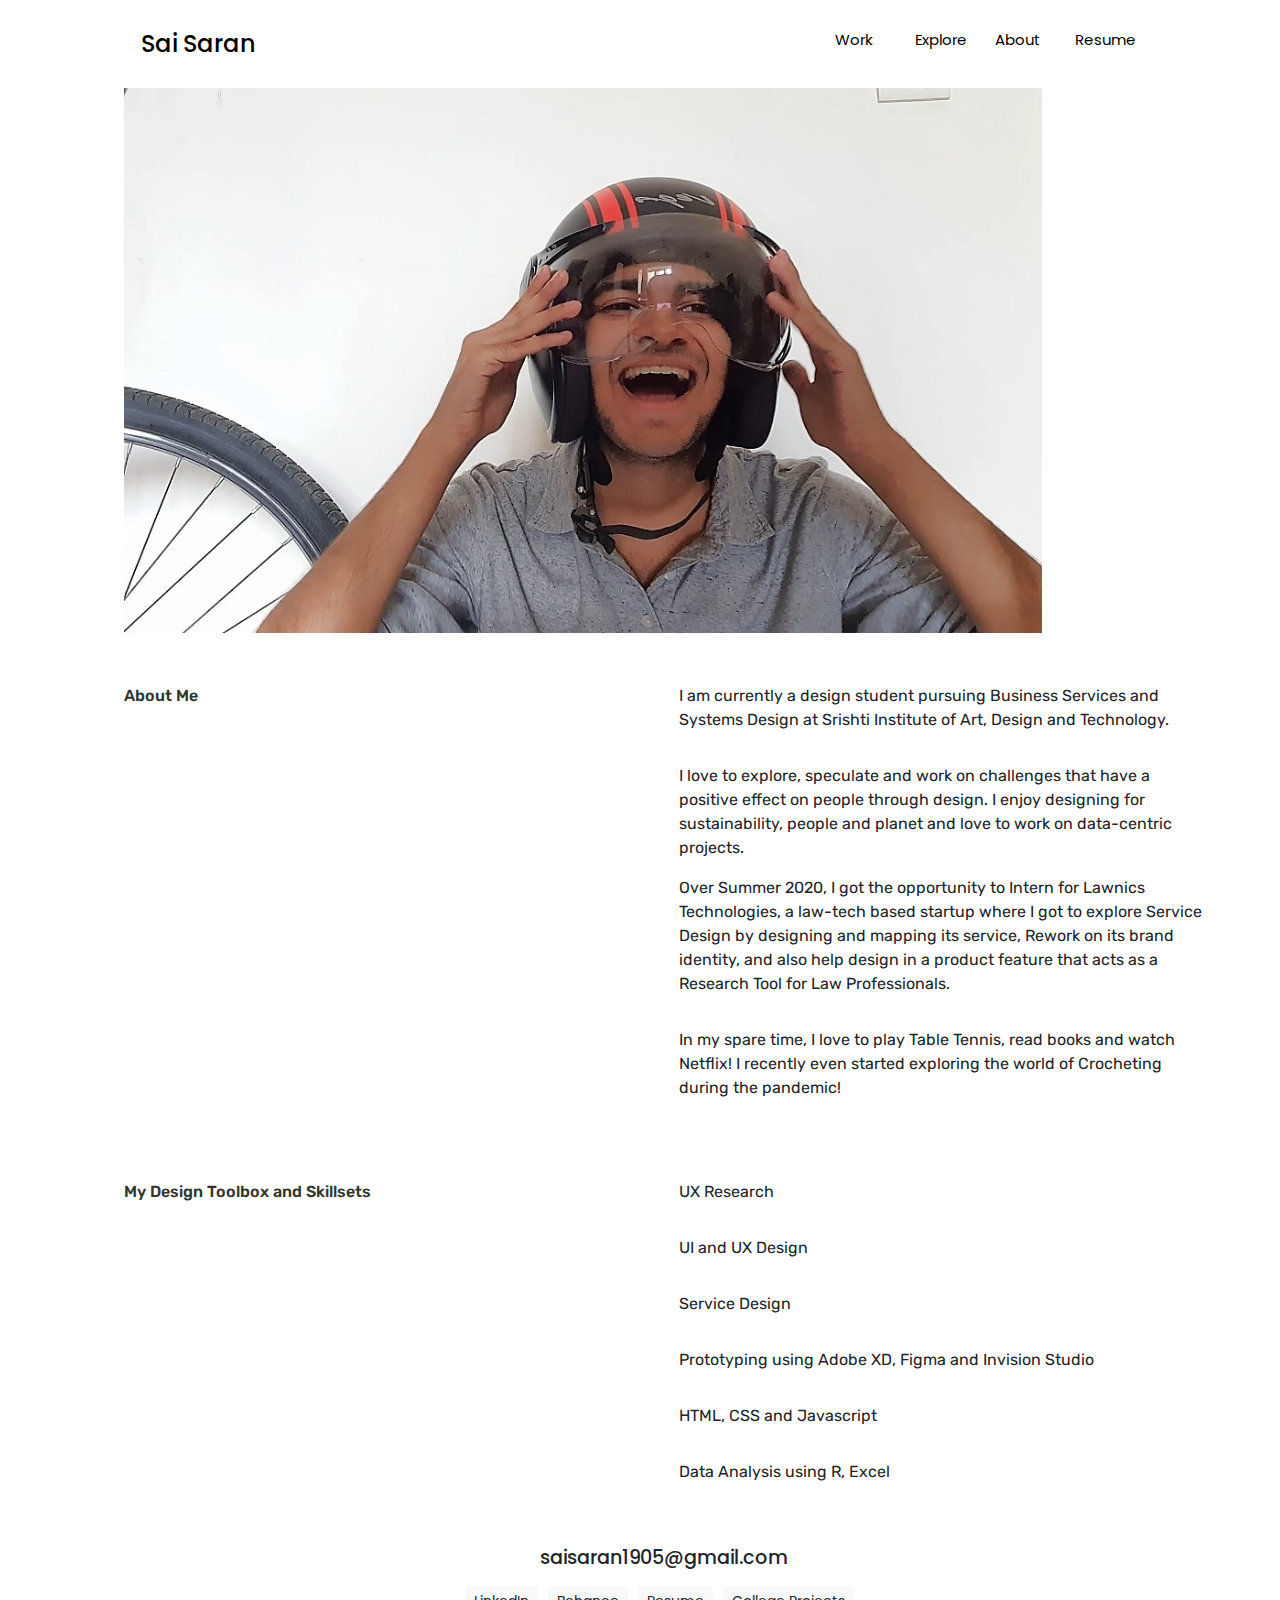
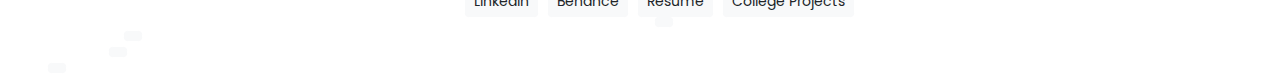
<file: html/about.html>
<!DOCTYPE html>
<html lang="en">
<head>
    <meta charset="UTF-8">
    <meta name="viewport" content="width=device-width, initial-scale=1.0">
    <title>About Me</title>

    <link href="https://cdn.jsdelivr.net/npm/bootstrap@5.0.0-beta1/dist/css/bootstrap.min.css" rel="stylesheet" integrity="sha384-giJF6kkoqNQ00vy+HMDP7azOuL0xtbfIcaT9wjKHr8RbDVddVHyTfAAsrekwKmP1" crossorigin="anonymous">
    <link rel="stylesheet" href="https://maxcdn.bootstrapcdn.com/bootstrap/4.0.0/css/bootstrap.min.css" integrity="sha384-Gn5384xqQ1aoWXA+058RXPxPg6fy4IWvTNh0E263XmFcJlSAwiGgFAW/dAiS6JXm" crossorigin="anonymous">
    <link rel="stylesheet" href="/css/portfolio123.css" type="text/css">

</head>
<body>
    <div class="container">
        <div class="nav-container">
            <header>
                <a href="/index.html" class="logo"> Sai Saran <!--<svg xmlns="http://www.w3.org/2000/svg" width="275" height="71" viewBox="0 0 275 71">
                    <g id="Group_34" data-name="Group 34" transform="translate(-127 -104)">
                        <rect id="Rectangle_22" data-name="Rectangle 22" width="275" height="71" transform="translate(127 104)"/>
                        <text id="Sai_Saran" data-name="Sai Saran" transform="translate(140 157)" fill="#fff" font-size="50" font-family="Poppins-Bold, Poppins" font-weight="700"><tspan x="0" y="0">Sai Saran</tspan></text>
                    </g> -->
                    </svg>
                    </a>
                    <nav>
                        <ul>
                        <li><a href="/index.html">Work</a></li>
                        <li><a href="https://saisaran.myportfolio.com/" target="_blank">Explore</a></li>
                        <li><a href="html/about.html">About</a></li>
                        <li><a href="https://drive.google.com/file/d/1IpXJNrVg6rPlzREhG1_48Ycu3eBk77WK/view?usp=sharing" target="_blank">Resume</a></li>
                        </ul>
                    </nav>
            </header>
            </div>


            <div class="container">
                <div class="img-header">
                    <img src="/images/About_Hero.jpg" alt="" style="width: 85%;" >
                </div>
                <br>
                <br>
                <br>
                <div class="row">
                    <div class="col-6">
                        <h3 class="about-header">About Me</h3>
                    </div>
                    <div class="col-6">
                        <p class="about">I am currently a design student pursuing <span class="content-highlight">Business Services and Systems Design</span> at Srishti Institute of Art, Design and Technology.</p> <br> <br>
                        <p class="about">I love to explore, speculate and work on challenges that have a positive effect on people through design. I enjoy designing for sustainability, people and planet and love to work on data-centric projects.</p> <br>
                        <p class="about">Over Summer 2020, I got the opportunity to Intern for Lawnics Technologies, a law-tech based startup where I got to explore Service Design by designing and mapping its service, Rework on its brand identity, and also help design in a product feature that acts as a Research Tool for Law Professionals.</p> <br><br>
                        <p class="about">In my spare time, I love to play Table Tennis, read books and watch Netflix! I recently even started exploring the world of Crocheting during the pandemic!</p>
                    </div>
                </div>
                <br>
                <br>
                <br>
                <br>
                <br>
   
                <div class="row">
                    <div class="col-6">
                        <h3 class="about-header">My Design Toolbox and Skillsets</h3>
                    </div>
                    <div class="col-6">
                        <p class="about">UX Research</p> <br> <br>
                        <p class="about">UI and UX Design</p> <br> <br>
                        <p class="about">Service Design</p> <br> <br>
                        <p class="about">Prototyping using Adobe XD, Figma and Invision Studio</p> <br> <br>
                        <p class="about">HTML, CSS and Javascript</p> <br> <br>
                        <p class="about">Data Analysis using R, Excel</p> <br> <br>
                        
                    </div>
                </div>
            </div>

            <footer class="container">
                <div class="footer-content">
                    <div class="email-desc">
                        <p>saisaran1905@gmail.com</p>
                    </div>
                    <div class="social-icons">
                        
                        <a href="https://www.linkedin.com/in/saisaran-/" target="_blank" type="button" class="btn btn-light btn-sm">LinkedIn</button>
                    <a href="https://www.behance.net/saranpatibanda" target="_blank" type="button" class="btn btn-light btn-sm">Behance</button>
                    <a href="https://drive.google.com/file/d/1cYoYuI3cDXHQ_xYg8DrCCnowxdxsfBGI/view?usp=sharing" target="_blank" type="button" class="btn btn-light btn-sm">Resume</button>
                    <a href="https://saisaran.myportfolio.com/" target="_blank" type="button" class="btn btn-light btn-sm">College Projects</button>
                        
                    </div>
                </div>
            </footer>
    </div>







</body>
</html>
</file>
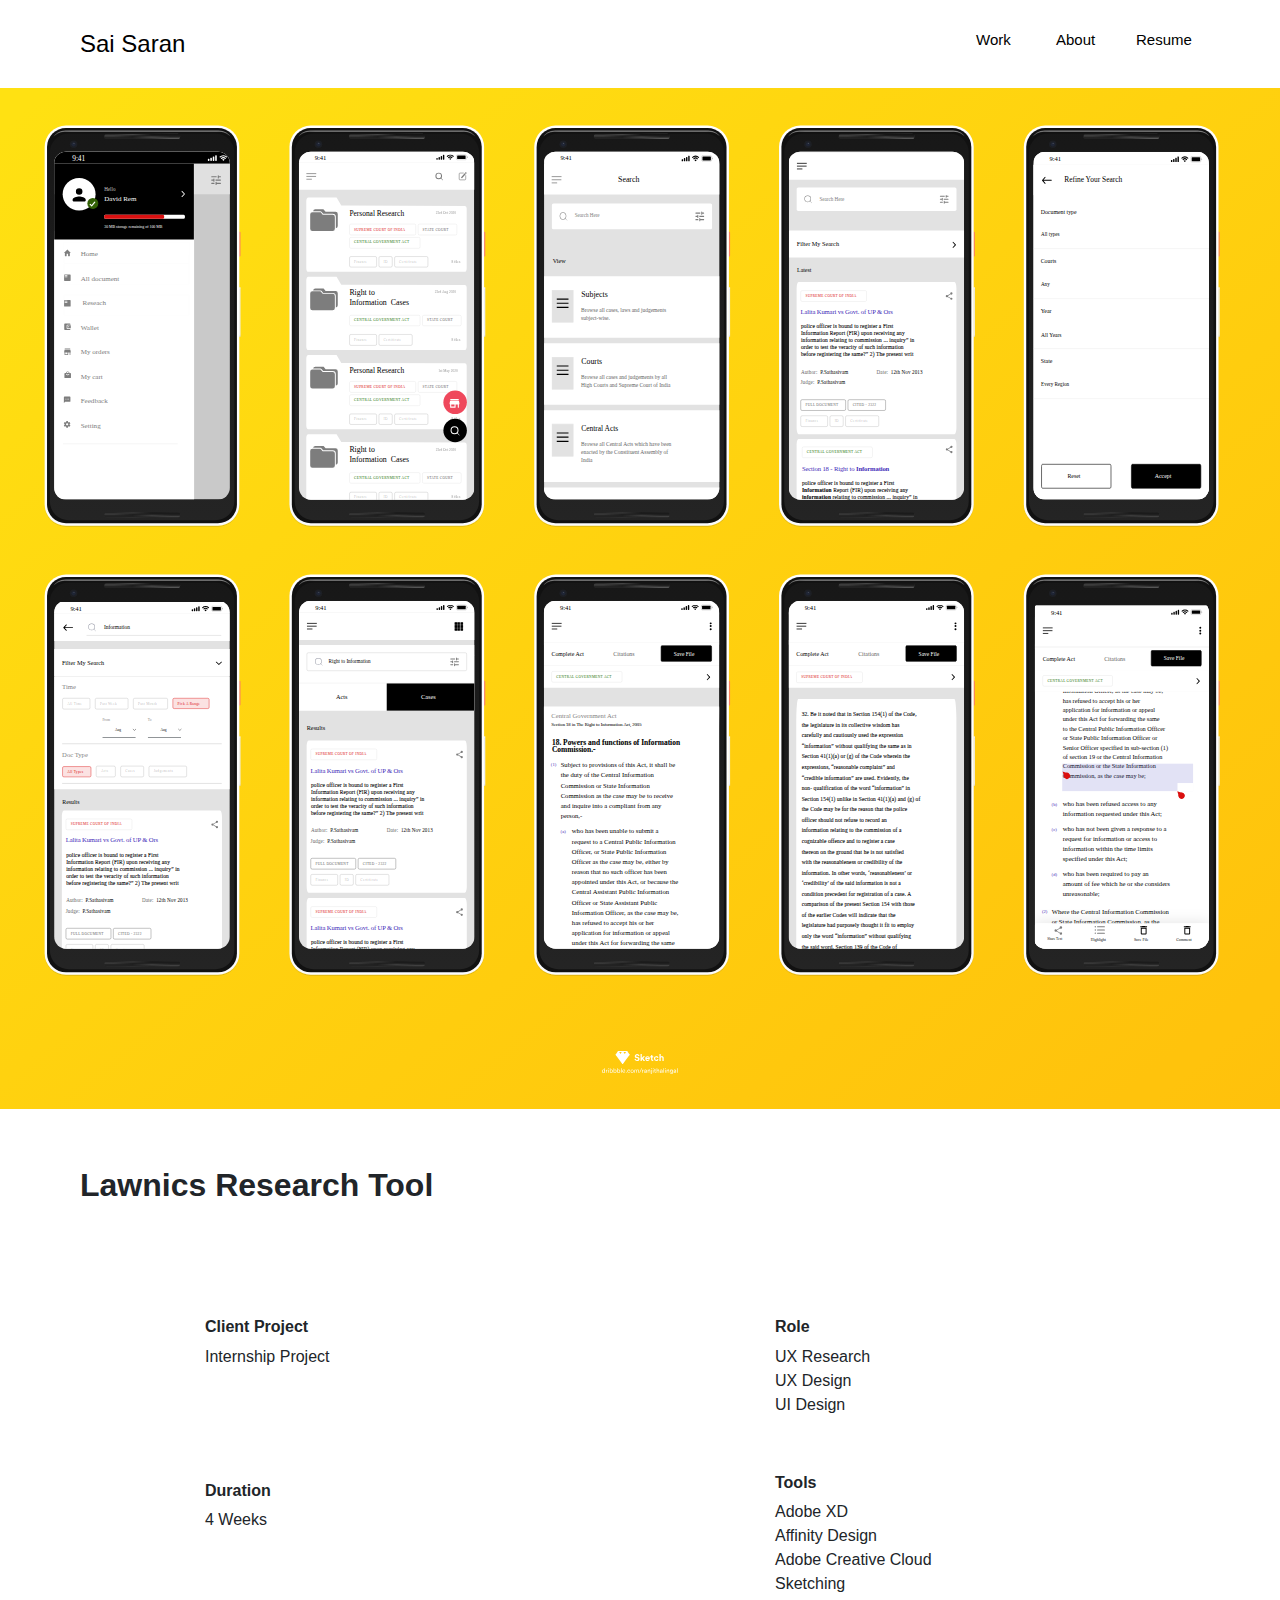
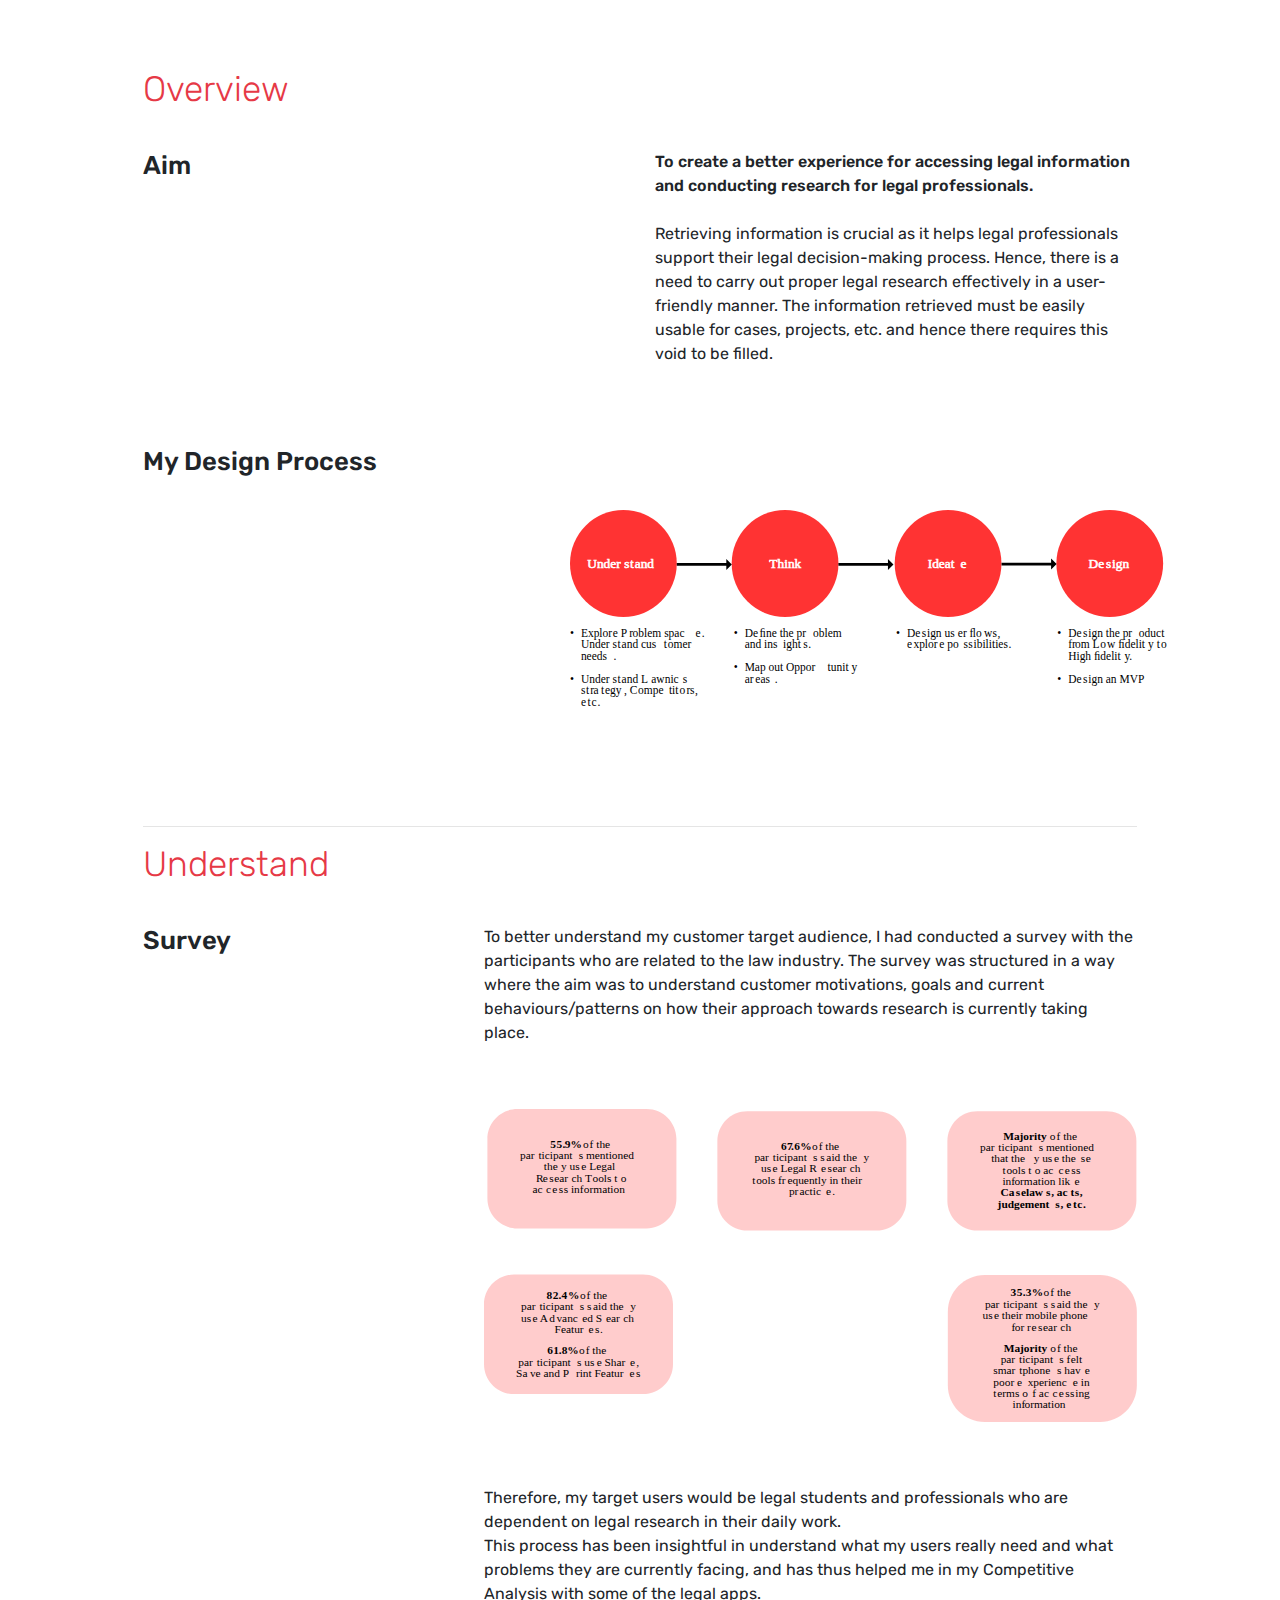
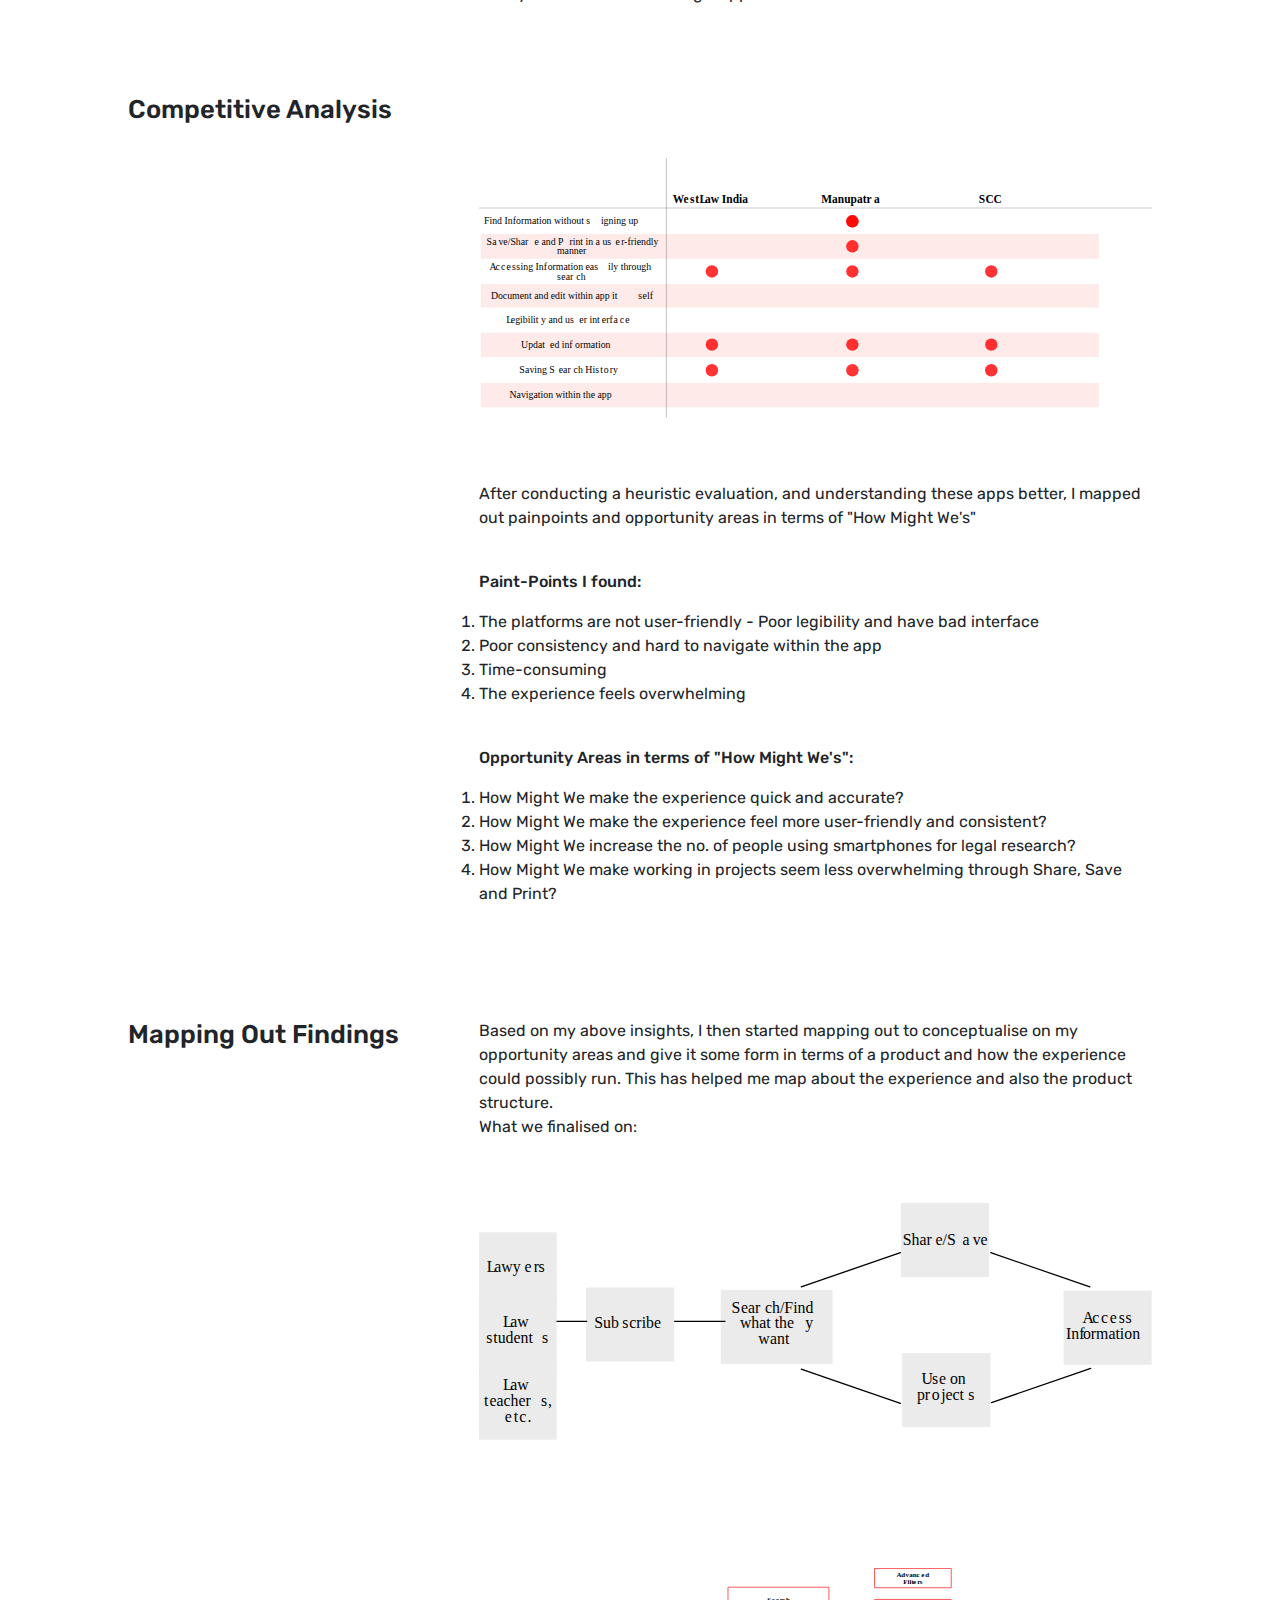
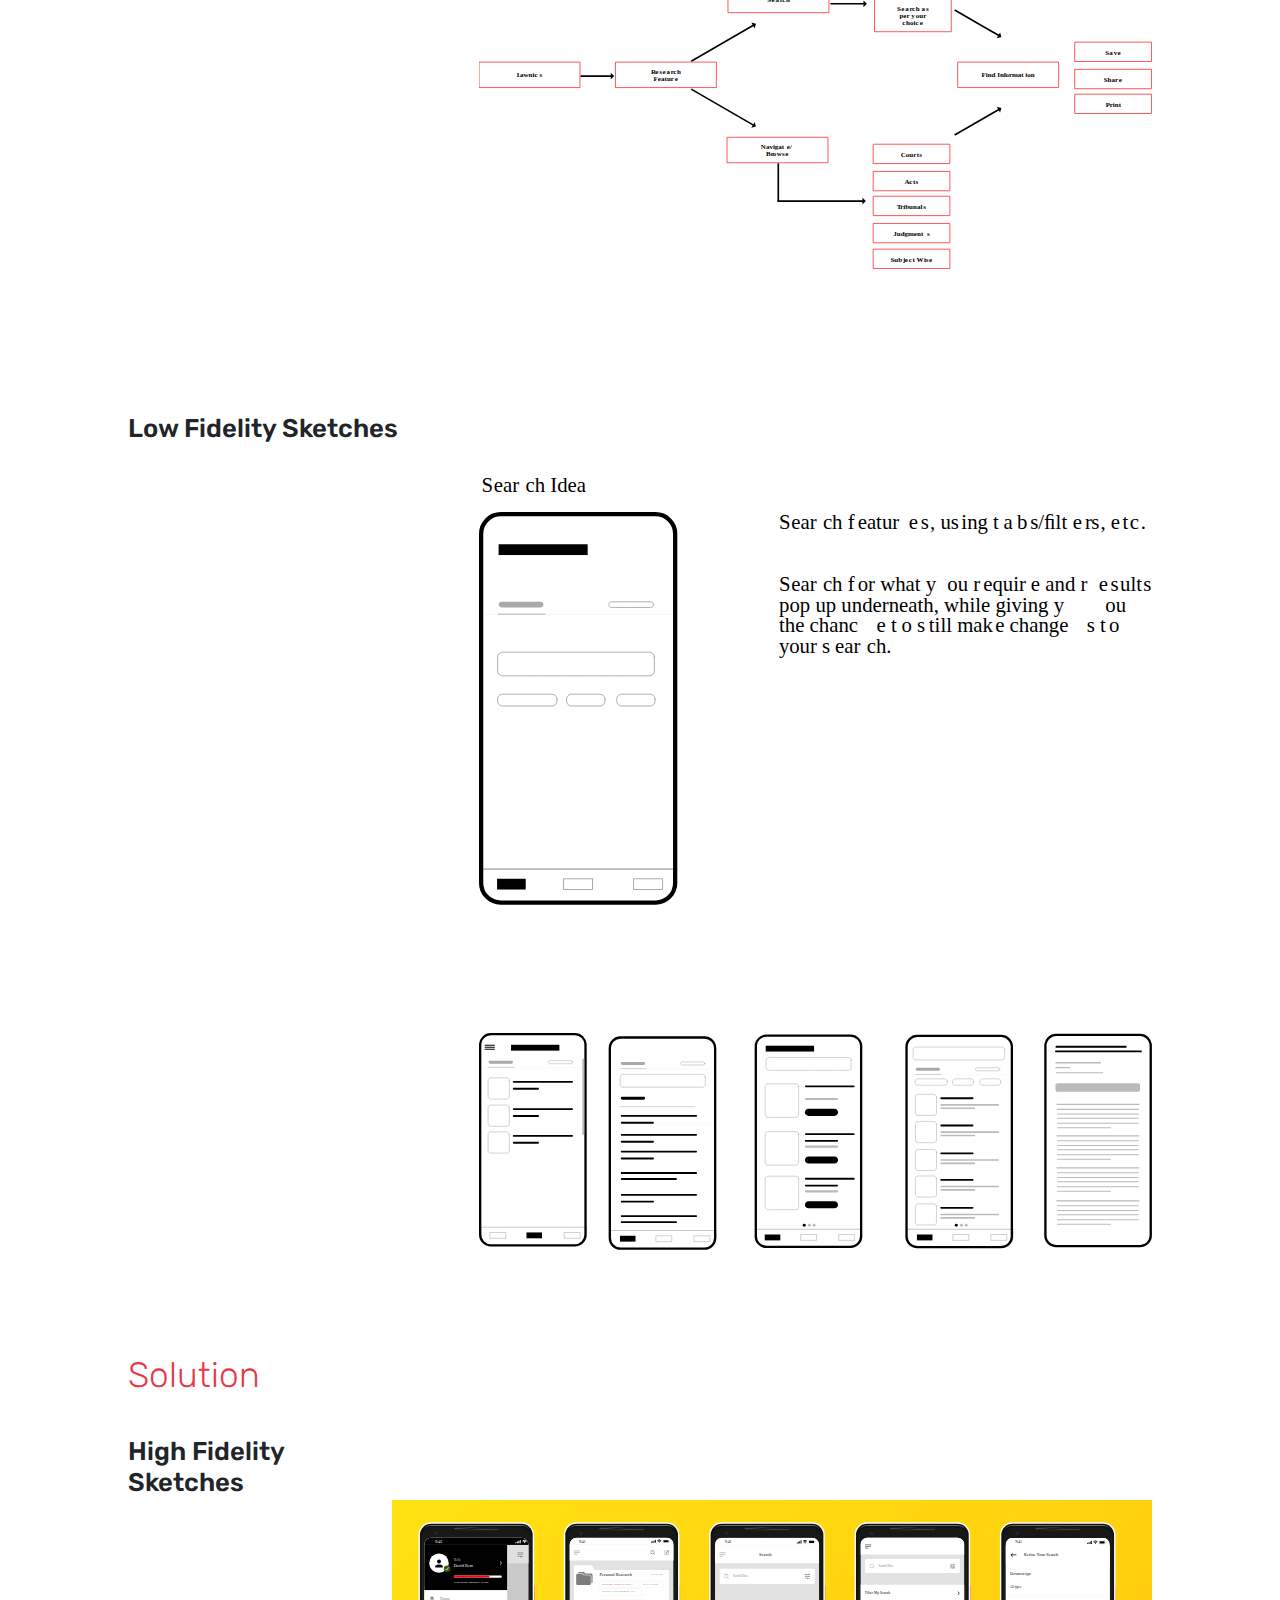
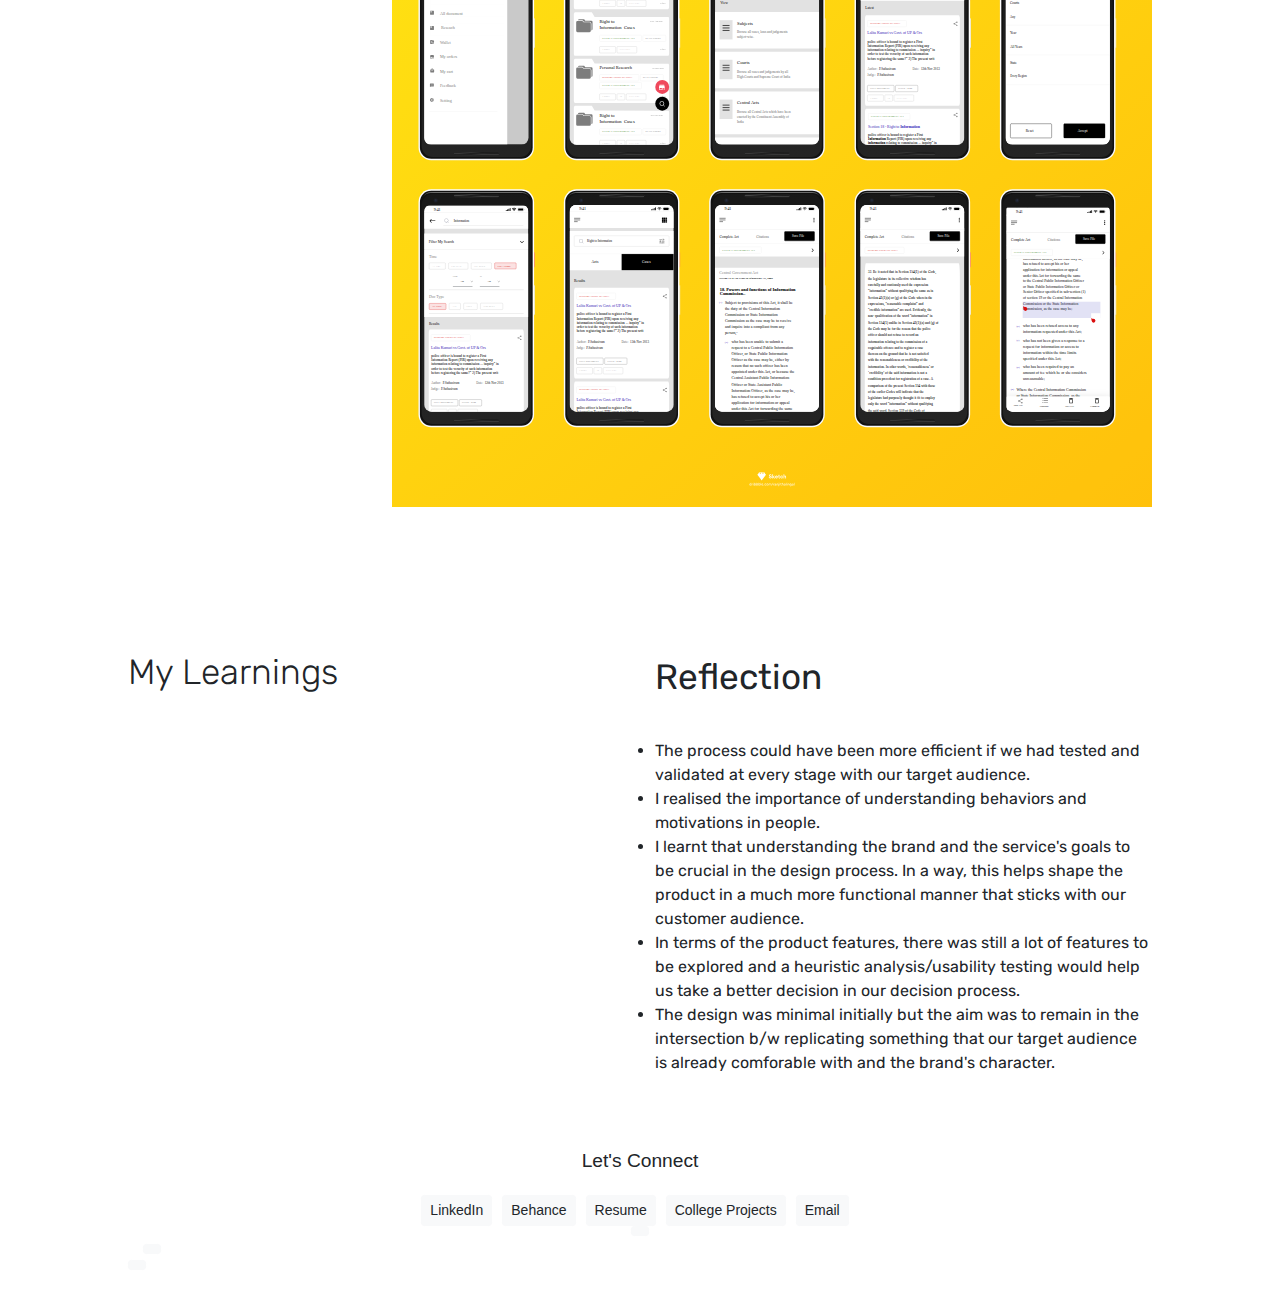
<file: html/Lawnics.html>
<!DOCTYPE html>
<html lang="en">
<head>
    <meta charset="UTF-8">
    <meta name="viewport" content="width=device-width, initial-scale=1.0">
    <title>Lawnics Research Feature</title>

    <link rel="stylesheet" href="https://maxcdn.bootstrapcdn.com/bootstrap/4.0.0/css/bootstrap.min.css" integrity="sha384-Gn5384xqQ1aoWXA+058RXPxPg6fy4IWvTNh0E263XmFcJlSAwiGgFAW/dAiS6JXm" crossorigin="anonymous">
    <link rel="stylesheet" href="/css/styles_casestudy123.css" type="text/css">
</head>
<body>
     <!--nav section starts here--> 
     <div class="nav-container">
        <header>
            <a href="/index.html" class="logo"> Sai Saran <!--<svg xmlns="http://www.w3.org/2000/svg" width="275" height="71" viewBox="0 0 275 71">
                <g id="Group_34" data-name="Group 34" transform="translate(-127 -104)">
                    <rect id="Rectangle_22" data-name="Rectangle 22" width="275" height="71" transform="translate(127 104)"/>
                    <text id="Sai_Saran" data-name="Sai Saran" transform="translate(140 157)" fill="#fff" font-size="50" font-family="Poppins-Bold, Poppins" font-weight="700"><tspan x="0" y="0">Sai Saran</tspan></text>
                </g> -->
                </svg>
                </a>
                <nav>
                    <ul>
                    <li><a href="/index.html">Work</a></li>
                    <li><a href="html/about.html">About</a></li>
                    <li><a href="https://drive.google.com/file/d/1IpXJNrVg6rPlzREhG1_48Ycu3eBk77WK/view?usp=sharing" target="_blank">Resume</a></li>
                    </ul>
                </nav>
        </header>
        </div>
    <!-- content section begins-->

    <div>
        <img src="/images/Lawnics/Real Pixel.svg" class="banner-image" alt="edict-image">
    </div>

    <div class="hero-casestudy">
        <div class="container-md">
            <div class="intro">
                <div class="case-title">
                     <h1> Lawnics Research Tool</h1>
                 </div>
                 <!--<div class="case-subtitle">
                    <h3> Designing a user-friendly Legal Research Tool for Lawnics Technologies</h3>
                 </div> -->
            </div>
        </div>

        <div class="container">

            <div class="row details">
                
                
                <div class="col-md">
                    <div class="col-6 details1">
                        <br><br>
                        <h5 class="h5 client-details title-1">Client Project</h5>
                        <p class="client-subtitle">Internship Project</p>
                        <br><br>
                    </div>
                    
                    <div class="col-6 details2">
                        
                        <h5 class="h5 client-details title-2">Duration</h5>
                        <p class="client-subtitle">4 Weeks</p>
                    </div>
                </div>
                <div class="col-md">
                    <div class="col-6 details3">
                        <br><br>
                        <h5 class="h5 client-details title-3">Role</h5>
                        <p class="client-subtitle">UX Research </br> UX Design </br> UI Design </p>
                    </div>
                    <div class="col-6 details4">
                        <br>
                        <h5 class="h5 client-details title-4">Tools</h5>
                        <p class="client-subtitle">Adobe XD </br> Affinity Design </br> Adobe Creative Cloud </br> Sketching </p>
                    </div>
                </div>

            </div>
        </div>
    </div>

    <div class="container project-casestudy">
        <h1 class="display-2 heading">Overview</h1>
        <div class="row aim">
            <div class="col-md">
                <h1 class="display-4 heading-subtitle">Aim</h1>
            </div>
            <div class="col-md">
                <p style="font-weight: 550;">To create a better experience for accessing legal information and conducting research for legal professionals.</p></br>
                <p>Retrieving information is crucial as it helps legal professionals support their legal decision-making process. Hence, there is a need to carry out proper legal research effectively in a user-friendly manner. The information retrieved must be easily usable for cases, projects, etc. and hence there requires this void to be filled.</p>
            </div>
        </div>
        <div class="row process">
            <div class="col-md">
                <h1 class="display-4 heading-subtitle">My Design Process</h1>
            </div>
            <div class="col-md-7">
                <img src="/images/Lawnics/Process_1.svg" class="img-fluid" alt="...">
            </div>
        </div>
        <hr>
        <h1 class="display-2 heading">Understand</h1>
        <div class="row survey">
            <div class="col-md">
                <h1 class="display-4 heading-subtitle">Survey</h1>
            </div>
            <div class="col-md-8">
                <p>To better understand my customer target audience, I had conducted a survey with the participants who are related to the law industry. The survey was structured in a way where the aim was to understand customer motivations, goals and current behaviours/patterns on how their approach towards research is currently taking place.</p>
                <img src="/images/Lawnics/PrimaryResearch_Insights.svg" class="img-fluid" alt="...">
                <p>Therefore, my target users would be legal students and professionals who are dependent on legal research in their daily work.</p>
                <p>This process has been insightful in understand what my users really need and what problems they are currently facing, and has thus helped me in my Competitive Analysis with some of the legal apps.</p></br> </br>
            </div>

        <div class="row Analysis">
            <div class="col-md">
                <h1 class="display-4 heading-subtitle">Competitive Analysis</h1>
            </div>
            <div class="col-md-8">
                <img src="/images/Lawnics/CompetitiveAnalysis.svg" class="img-fluid" alt="...">
                <p>After conducting a heuristic evaluation, and understanding these apps better, I mapped out painpoints and opportunity areas in terms of "How Might We's"</p>
            </br>
            <div class="pointers">
                <p class="pointer">Paint-Points I found:</p>
                <ol type="1">
                    <li>The platforms are not user-friendly - Poor legibility and have bad interface</li>
                    <li>Poor consistency and hard to navigate within the app</li>
                    <li>Time-consuming</li>
                    <li>The experience feels overwhelming</li>
                </ol>
            </div>
            </br>
            <div class="pointers">
                <p class="pointer">Opportunity Areas in terms of "How Might We's":</p>
                <ol>
                    <li>How Might We make the experience quick and accurate?</li>
                    <li>How Might We make the experience feel more user-friendly and consistent?</li>
                    <li>How Might We increase the no. of people using smartphones for legal research?</li>
                    <li>How Might We make working in projects seem less overwhelming through Share, Save and Print?</li>
                </ol>
             </div>
            </div>
        </div>
        <hr> 
        
        
            <div class="row ideate">
                <div class="col-md">
                    <h1 class="display-4 heading-subtitle">Mapping Out Findings</h1>
                </div>
                <div class="col-md-8">
                    <p>Based on my above insights, I then started mapping out to conceptualise on my opportunity areas and give it some form in terms of a product and how the experience could possibly run. This has helped me map about the experience and also the product structure.</p>
                    <p> <strong>What we finalised on:</strong></p>
                    <img src="/images/Lawnics/Userflow.svg" class="img-fluid" alt="...">
                    <img src="/images/Lawnics/product structure.svg" class="img-fluid" alt="...">
                </div>
            </div>

            <div class="row ideation">
                <div class="col-md">
                    <h1 class="display-4 heading-subtitle">Low Fidelity Sketches</h1>
                </div>
                <div class="col-md-8">
                    <img src="/images/Lawnics/Sketch1.svg" class="img-fluid" alt="...">
                    <img src="/images/Lawnics/sketch2.svg" class="img-fluid" alt="...">
                </div>
            </div>
            
        </br>  
        
            
            <h1 class="display-2 heading">Solution</h1>
            <div class="row solution">
                <div class="col-md">
                    <h1 class="display-4 heading-subtitle">High Fidelity Sketches</h1>
                </div>
                <div class="col-md-9">
                    <img src="/images/Lawnics/Real Pixel.svg" class="img-fluid" alt="...">
                </div>
            </div>
            <div class="row reflection">
                <div class="col-md">
                    <h1 class="display-4">My Learnings</h1>
                </div>
                <div class="col-md">
                    <h1 class="reflection-title">Reflection</h1>
                    <p>
                        <ul>
                            <li>The process could have been more efficient if we had tested and validated at every stage with our target audience.</li>
                            <li>I realised the importance of understanding behaviors and motivations in people.</li>
                            <li>I learnt that understanding the brand and the service's goals to be crucial in the design process. In a way, this helps shape the product in a much more functional manner that sticks with our customer audience.</li>
                            <li>In terms of the product features, there was still a lot of features to be explored and a heuristic analysis/usability testing would help us take a better decision in our decision process.</li>
                            <li>The design was minimal initially but the aim was to remain in the intersection b/w replicating something that our target audience is already comforable with and the brand's character.</li>
                         </ul>
                    </p>
                </div>
            </div>

            <footer class="container">
                <div class="footer-content">
                    <div class="email-desc">
                        <h3>Let's Connect</h3>
                    </div>
                    <div class="social-icons">
                        
                        <a href="https://www.linkedin.com/in/saisaran-/" target="_blank" type="button" class="btn btn-light btn-sm">LinkedIn</button>
                        <a href="https://www.behance.net/saranpatibanda" target="_blank" type="button" class="btn btn-light btn-sm">Behance</button>
                        <a href="https://drive.google.com/file/d/1cYoYuI3cDXHQ_xYg8DrCCnowxdxsfBGI/view?usp=sharing" target="_blank" type="button" class="btn btn-light btn-sm">Resume</button>
                        <a href="https://saisaran.myportfolio.com/" target="_blank" type="button" class="btn btn-light btn-sm">College Projects</button>
                        <a href="mailto:saisaran1905@gmail.com" target="_blank" type="button" class="btn btn-light btn-sm">Email</button>
                        
                    </div>
                </div>
            </footer>
       
    

</body>
</html>
</file>
<file: css/portfolio123.css>
@import url('https://fonts.googleapis.com/css2?family=Rubik:ital,wght@0,300;0,400;0,500;0,600;0,700;0,800;0,900;1,300;1,500&display=swap');
@import url('https://fonts.googleapis.com/css2?family=Poppins:wght@200;300;400;500;600;700&display=swap');

/* http://meyerweb.com/eric/tools/css/reset/ 
   v2.0 | 20110126
   License: none (public domain)
*/

html, body, div, span, applet, object, iframe,
h1, h2, h3, h4, h5, h6, p, blockquote, pre,
a, abbr, acronym, address, big, cite, code,
del, dfn, em, img, ins, kbd, q, s, samp,
small, strike, strong, sub, sup, tt, var,
b, u, i, center,
dl, dt, dd, ol, ul, li,
fieldset, form, label, legend,
table, caption, tbody, tfoot, thead, tr, th, td,
article, aside, canvas, details, embed, 
figure, figcaption, footer, header, hgroup, 
menu, nav, output, ruby, section, summary,
time, mark, audio, video {
	margin: 0;
	padding: 0;
	border: 0;
	font-size: 100%;
	font: inherit;
	vertical-align: baseline;
}
/* HTML5 display-role reset for older browsers */
article, aside, details, figcaption, figure, 
footer, header, hgroup, menu, nav, section {
	display: block;
}
body {
	line-height: 1;
}
ol, ul {
	list-style: none;
}
blockquote, q {
	quotes: none;
}
blockquote:before, blockquote:after,
q:before, q:after {
	content: '';
	content: none;
}
table {
	border-collapse: collapse;
	border-spacing: 0;
}

/* Css Begins */

body {
    margin-left: 3rem;
}

.nav-container .logo {
    font-size: 1.5rem;
    color: #000;
    font-family: 'Poppins', sans-serif;
    font-weight: 500;

}

.nav-container {
    margin: 2em;  
    display: flex; 

}

.nav-container header svg {
    width: 160px;

}

.nav-container nav ul {
    display: flex;
    justify-content: space-between;
    font-family: 'Poppins', sans-serif;
    margin-right: 2em;
    
    align-items: center;
    padding-left: 10px;
    text-decoration: none;
    color: #000000;
   
}

.nav-container nav ul li {
   min-width: 80px;
   
   
   

}

nav ul li a {
    text-decoration: none;
    color: black;
    font-size: 15px;
}

header {
    display: flex;
    justify-content: space-between;
    
}

.hero {
    
    margin: 0.5em 2em 2em 2em;
}

.content {
        display: flex;
        min-width: 320px;
        font-weight: 600;
        flex-direction: column;
        font-size: 2em;
       /* align-items: center; */
        line-height: 1.5em;
        font-family: 'Poppins', sans-serif;
}

.content h1 {
    margin-top: 2em;
  /*  font-size:; */

}
    
.content p {
    font-weight: 400;
    font-size: 22px;
    line-height: 1.4em;
    max-width: 50%;
    margin-top: 1em;
}

.content .content-highlight {
    font-weight: 550;
    color: #DA1010;
    font-size: 20px;
    background-color: aliceblue;
}


.project-area .project-title {
    font-weight: 550;
    font-size: 1.2em;
    margin: 7em 0 1.5em 0;
    font-family: 'Poppins', sans-serif;
    background-color: aliceblue;
    max-width: 172px;
}

.thumbnail-grid-item {
    
    padding: 0;
    display: block;
    flex-wrap: wrap;
    flex-direction: column;
}

.card {
    background: #FAFAFA;
    box-shadow: 0 2px 44px 0 rgba(0, 0, 0, 0.14);
    border-radius: 16px;
    width: 360px;
    height: 380px;
    position: relative;
    margin-bottom: 1.6em;
}


.picture img {
    background-size: contain;
    background-repeat: no-repeat;
    position: absolute;
    width: 100%;
    height: 60%;

    
}


.card-area {
    text-align:left;
    position: absolute;
    top: 66%;
    margin-left: 28px;
    margin-right: 28px;
}

.card-title {
    font-size: 1.2em;
    font-weight: 600;
    color: #30362F;
    margin-bottom: 0.8em;
    font-family: 'Poppins', sans-serif;
}

.card-text {
    font-family: 'Poppins', sans-serif;
    font-size: 1em;
    color:#30362F;
    line-height: 1.4em;
    font-weight: 400;
}

.card-label {
    font-family: 'Poppins', sans-serif;
    font-size: 0.9em;
    color: #30362F;
    font-weight: 550;
    margin-top: 1.5em;
    padding: 10px;
    border-radius: 6px;
    margin-bottom:30%;
    

}

.card-body {
    min-height: 500px;
   /* background-color: #DA1010; */
}
.card-subtitle {
    color: #616161b6;
    font-size: 0.9em;
    margin-bottom: 1.8em;
     font-weight:500;
}

.card-content {
    font-weight: 50;
    font-size: 1em;
    color: #30362F;
    line-height: 1.4em;
}

.thumbnail-grid li {
    display: block;
}

.about-header {
    font-size: 1em;
    color: #30362F;
    font-family: 'Rubik', sans-serif;
    line-height: 1.5em;
    font-weight: 550;
}

.about {
    line-height: 1.5em;
    font-weight: 400;
    font-family: 'Rubik', sans-serif;
}

footer {
    padding: 2em 0 0 0;
    margin: 2 auto;
    font-family: 'Poppins', sans-serif;
    width: 100%;
}

.footer-content {
    display: flex;
    min-width: 10%;
    flex-direction: column;
    align-items: center;
    justify-content: space-between;
}

 .email-desc {
    font-size: 1.2em;
    font-weight:500;
    padding-bottom: 1em;
}

.social-icons {
    display: flex;
    justify-content: center;
    align-items: center;
    
}

.social-icons a{
    margin-right: 10px;
}
@media only screen and (min-width: 767px) {

    .thumbnail-grid {    
                    display: flex;
                    flex-direction: row;
                    justify-content: space-between;
                    flex-wrap: wrap;
                    
    }
}

@media only screen and (min-width: 1050px) {

    

    .nav-container {
        display: grid;
        grid-template-columns: 100% auto;
        background: unset;
    }

    .nav-container nav {
        display: block;
    }

    header nav {
        display: block;
    }

    .thumbnail-grid-item {
        display: flex;
        justify-content: space-between;
        flex-wrap: wrap;
        padding: none;
        flex-direction: row;
        
        
    }

    .thumbnail-grid a {
        width: 50%;
    }



    
}
</file>
<file: css/styles_casestudy123.css>
@import url('https://fonts.googleapis.com/css2?family=Rubik:ital,wght@0,300;0,400;0,500;0,600;0,700;0,800;0,900;1,300;1,500&display=swap');
/* http://meyerweb.com/eric/tools/css/reset/ 
   v2.0 | 20110126
   License: none (public domain)
*/

html, body, div, span, applet, object, iframe,
h1, h2, h3, h4, h5, h6, p, blockquote, pre,
a, abbr, acronym, address, big, cite, code,
del, dfn, em, img, ins, kbd, q, s, samp,
small, strike, strong, sub, sup, tt, var,
b, u, i, center,
dl, dt, dd, ol, ul, li,
fieldset, form, label, legend,
table, caption, tbody, tfoot, thead, tr, th, td,
article, aside, canvas, details, embed, 
figure, figcaption, footer, header, hgroup, 
menu, nav, output, ruby, section, summary,
time, mark, audio, video {
	margin: 0;
	padding: 0;
	border: 0;
	font-size: 100%;
	font: inherit;
	vertical-align: baseline;
}
/* HTML5 display-role reset for older browsers */
article, aside, details, figcaption, figure, 
footer, header, hgroup, menu, nav, section {
	display: block;
}
body {
	line-height: 1;
}
ol, ul {
	list-style: none;
}
blockquote, q {
	quotes: none;
}
blockquote:before, blockquote:after,
q:before, q:after {
	content: '';
	content: none;
}
table {
	border-collapse: collapse;
	border-spacing: 0;
}

/* Css Begins here */


.nav-container .logo {
    font-size: 1.5rem;
    color: #000;
    font-family: 'Poppins', sans-serif;
    font-weight: 500;
    text-decoration: none;

}

.nav-container {
    margin: 2em;
    margin-left: 5em;
}

.nav-container svg {
    width: 160px;
}

.nav-container nav ul {
    display: flex;
    justify-content: space-between;
    font-family: 'Poppins', sans-serif;
    margin-right: 2em;
    
    align-items: center;
    padding-left: 10px;
    text-decoration: none;
    color: #000000;
   
}

.nav-container nav ul li {
   min-width: 80px;
   
}

.img-fluid {
    margin: 4em 0;
}

.strong {
    font-weight: 550;
}
nav ul li a {
    text-decoration: none;
    color: black;
    font-size: 15px;
}

img {
    max-width: 100%;
    vertical-align: middle;
    

}

header {
    display: flex;
    justify-content: space-between;

}

.hero-casestudy {
    margin: 4em 2em 2em 2em;
    font-family: 'Poppins', sans-serif;
    margin-left: 5em;

}

.hero-casestudy .intro {
    display: grid;
    min-width: 360px;
    max-width: 65%;
    font-weight: 700;
    flex-direction: column;
    
    align-items: center;
    line-height: 1.5em;
    
}

.case-title {
    font-size: 2em;
    margin-bottom: 1em;
    display: inline-block;
    

}

.case-subtitle {
    font-size: 1.2em;
    
    font-weight: 500;
}

.client-details {
    font-size: 1em;
    min-width: 120px;
    font-weight: 600;
    
} 

.client-details.title-2 {
    margin-top: 4em;
}
.client-details.title-4 {
    margin-top: 2em;
}

.client-subtitle {
    min-width: 120px;
}

.details1, .details2, .details3, .details4 {
    padding-left:6rem;
}

.project-casestudy {
    margin: 0 auto;
    align-items: center;
    width: 80%;
    line-height: 1.2;
    font-family: 'Rubik', sans-serif;
}

.project-casestudy .heading {
    font-size: 2.2em;
    color: #E63946;
    text-align: left;
}

.project-casestudy .heading-subtitle {
    font-size: 1.6em;
    font-weight: 550;
    padding-bottom: 1.5em;
}

.row {
    padding: 2.5em 0;
    line-height: 1.5;
    
}

.row img {
    width: 100%;
    padding: 0 0;
}

ol {
    list-style-type: decimal;
}

.reflection ul {
    list-style-type: disc;
}

.reflection h1 {
    font-size: 2.2em;
    padding-bottom: 1em;
}

.pointers p {
    font-size: 1em;
    font-weight: 500;
    padding: 1em 0;
}
footer {
    padding: 2em 0 0 0;
    margin: 2 auto;
    font-family: 'Poppins', sans-serif;
    width: 100%;
}

.footer-content {
    display: flex;
    min-width: 10%;
    flex-direction: column;
    align-items: center;
    justify-content: space-between;
}

 .email-desc {
    font-size: 1.2em;
    font-weight:500;
    padding-bottom: 1em;
}

.social-icons {
    display: flex;
    justify-content: center;
    align-items: center;
    
}

.social-icons a{
    margin-right: 10px;
}

@media only screen and (min-width: 767px) {
    .img-fluid {
        min-width: 600px;
    }
    .details1, .details2 {
        padding-right:16rem;
    }

    
}

@media only screen and (min-width: 1050px) {

    .details1, .details2, .details3, .details4 {
        padding-left: 6rem;
        padding-right: 0;
    }
    
    
}


/*.details1 {
    padding: 0 0 4em 0;
    line-height: 1.2;
}

.details3 {
    padding: 0 0 1.5em 0;
    line-height: 1.2;
}

.details2 {
    padding: 0 0 0 0;
    line-height: 1.2;
}

.details4 {
    padding: 0 0 0 0;
    line-height: 1.2;
} */
</file>
